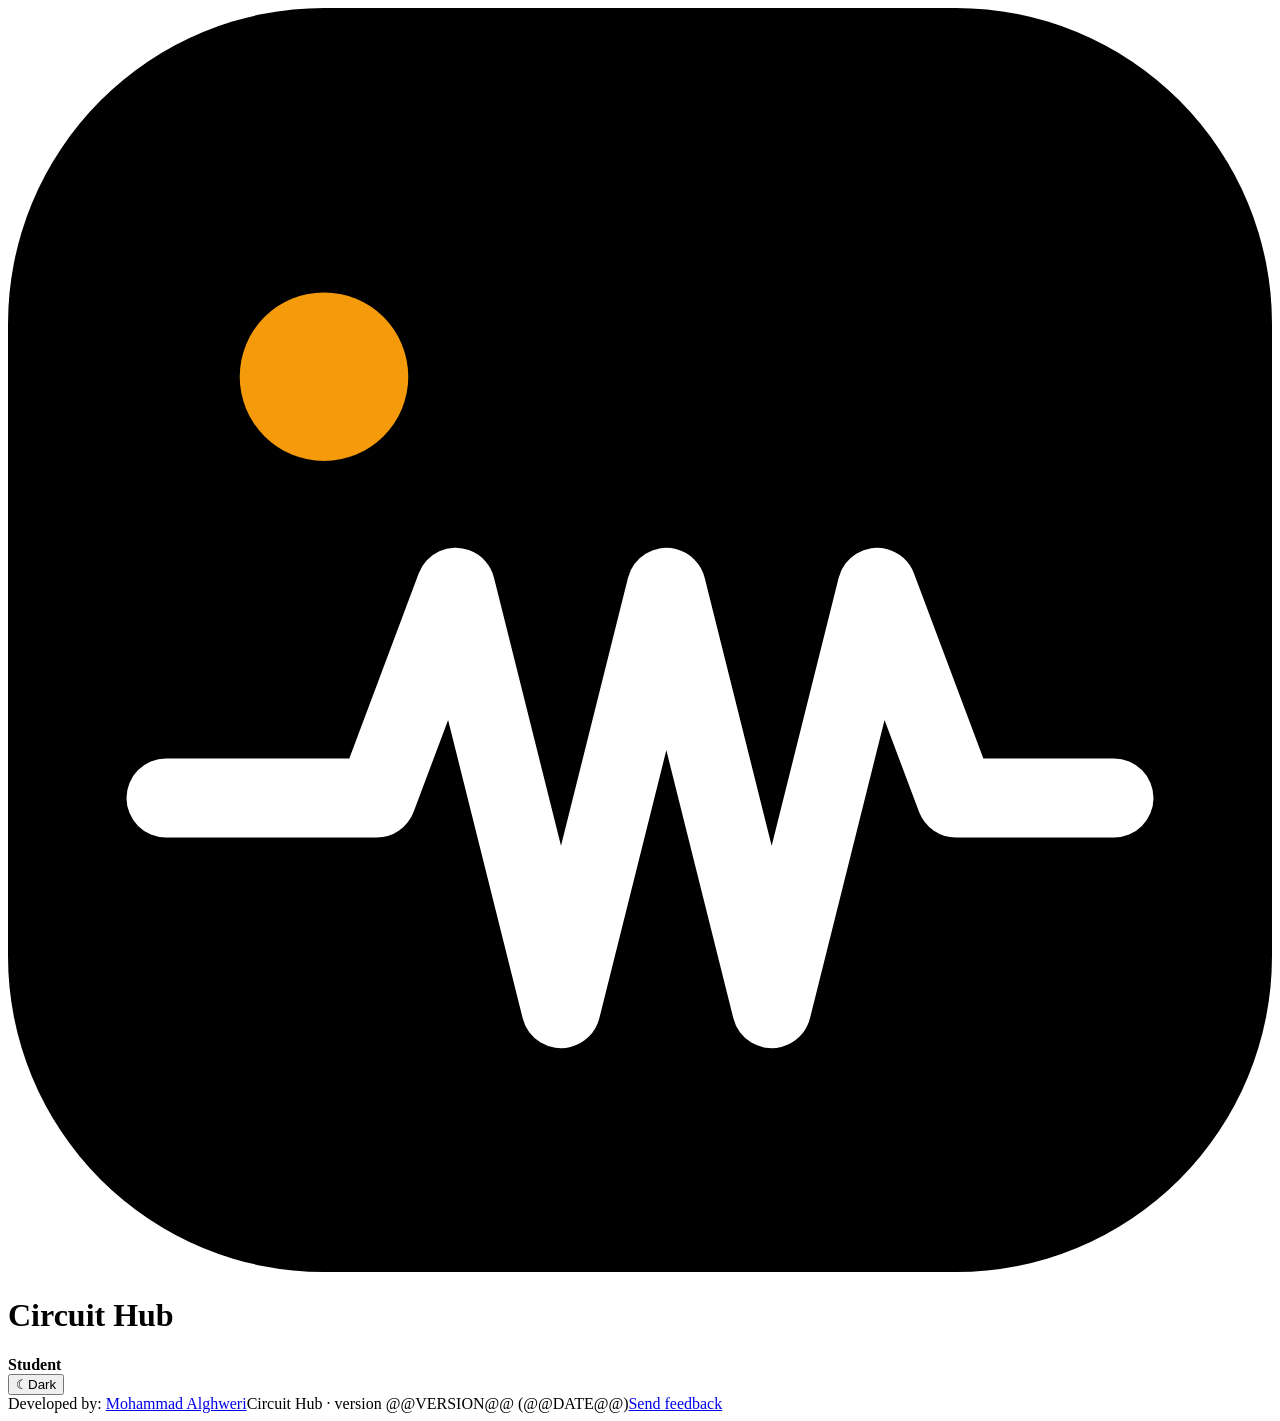
<file: src/template.html>
<!doctype html>
<html lang="en"><head><meta charset="utf-8"><meta name="viewport" content="width=device-width,initial-scale=1">
<title>Circuit Hub</title>
<script>try{var th=localStorage.getItem("circuithub-theme");if(th!=="dark"&&th!=="light")th="light";document.documentElement.setAttribute("data-theme",th)}catch(e){}</script>
<script>(function(){var h=location.hostname;if(h!=="circuithub-gju.com"&&h!=="www.circuithub-gju.com")return;var s=document.createElement("script");s.async=true;s.src="https://gc.zgo.at/count.js";s.setAttribute("data-goatcounter","https://circuithub.goatcounter.com/count");document.head.appendChild(s)})();</script>
<style>
/*@@CSS@@*/
</style></head><body>
<div class="letterhead" aria-hidden="true"></div>
<header class="top"><div class="wrap">
  <div class="brand"><svg class="mark" viewBox="0 0 48 48" role="img" aria-label="Circuit Hub"><rect width="48" height="48" rx="12" fill="currentColor"/><path d="M6 30h8l3-8 4 16 4-16 4 16 4-16 3 8h6" fill="none" stroke="#fff" stroke-width="3" stroke-linecap="round" stroke-linejoin="round"/><circle cx="12" cy="14" r="3.2" fill="#f59a0a"/></svg></div>
  <div class="tb"><h1>Circuit Hub</h1></div>
  <div class="who"><b>Student</b><span id="who"></span><br><button type="button" class="theme" id="themeBtn" aria-pressed="false" aria-label="Switch between light and dark theme"><span class="ic" aria-hidden="true"></span><span class="tl">Dark</span></button></div>
  <nav id="nav" aria-label="Main"></nav>
</div></header>
<main class="main wrap" id="page" aria-live="polite"></main>
<footer class="foot wrap"><span class="dev">Developed by: <a class="devlink" href="https://malghweri.site/" target="_blank" rel="noopener">Mohammad Alghweri</a></span><span class="ver">Circuit Hub · version @@VERSION@@ (@@DATE@@)</span><a id="fbLink" href="#">Send feedback</a></footer>
<script>
(function(){
//@@JS@@
})();
</script>
<script>(function(){var b=document.getElementById("themeBtn"),r=document.documentElement;function sync(){var d=r.getAttribute("data-theme")==="dark";b.setAttribute("aria-pressed",d);b.querySelector(".tl").textContent=d?"Light":"Dark";b.querySelector(".ic").textContent=d?"☀":"☾"}sync();b.onclick=function(){var n=r.getAttribute("data-theme")==="dark"?"light":"dark";r.setAttribute("data-theme",n);try{localStorage.setItem("circuithub-theme",n)}catch(e){}sync()}})();</script></body></html>
</file>
